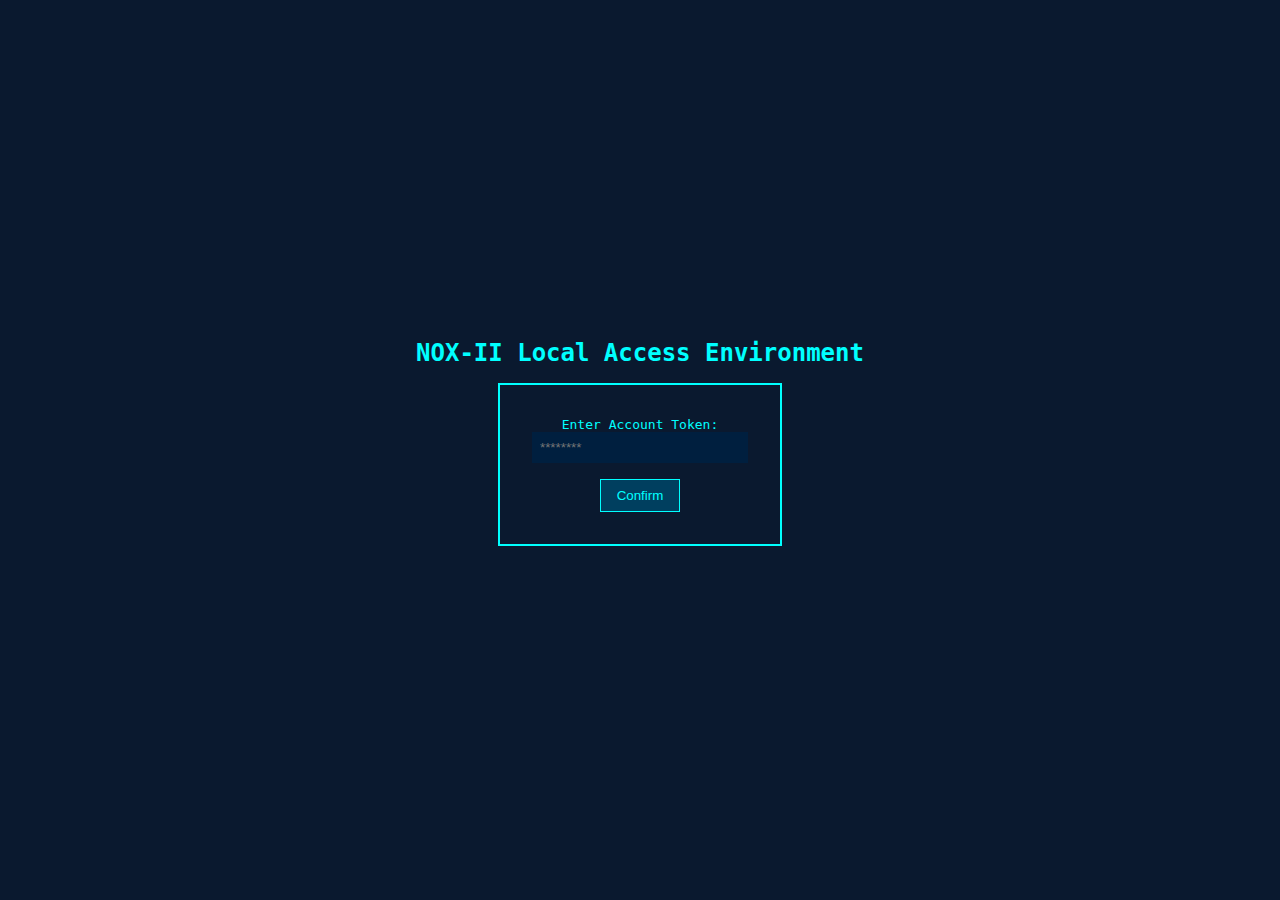
<file: index.html>
<!DOCTYPE html>
<html lang="en">
<head>
  <meta charset="UTF-8">
  <meta name="viewport" content="width=device-width, initial-scale=1.0">
  <title>NOX-II Login</title>
  <style>
    body {
      background-color: #0a192f;
      color: #00ffff;
      font-family: monospace;
      display: flex;
      flex-direction: column;
      align-items: center;
      justify-content: center;
      height: 100vh;
      margin: 0;
    }

    h1 {
      font-size: 1.5rem;
      margin-bottom: 1rem;
    }

    .login-box {
      display: flex;
      flex-direction: column;
      align-items: center;
      border: 2px solid #00ffff;
      padding: 2rem;
    }

    input[type="password"] {
      background: #001f3f;
      color: #00ffff;
      border: none;
      padding: 0.5rem;
      margin-bottom: 1rem;
      width: 200px;
    }

    button {
      background: #003f5f;
      color: #00ffff;
      border: 1px solid #00ffff;
      padding: 0.5rem 1rem;
      cursor: pointer;
    }

    .output {
      white-space: pre-wrap;
      margin-top: 2rem;
    }
  </style>
</head>
<body>
  <h1>NOX-II Local Access Environment</h1>

  <div class="login-box">
    <label for="password">Enter Account Token:</label>
    <input type="password" id="password" placeholder="********">
    <button onclick="login()">Confirm</button>
  </div>

  <div class="output" id="output"></div>

  <script>
    function login() {
      const output = document.getElementById('output');
      output.textContent = `> ACCESS DENIED\n\n> HARDWARE KEY: NOT DETECTED\n\n> ACCESS LEVEL: RESTRICTED - READ-ONLY MODE\n\n> Note: Account token required for system authentication.\n> Token must be physically present and valid.\n> Contact with internal nodes prohibited until verification.\n\n> Opening archive in safe mode...`;
    }
  </script>
</body>
</html>
</file>
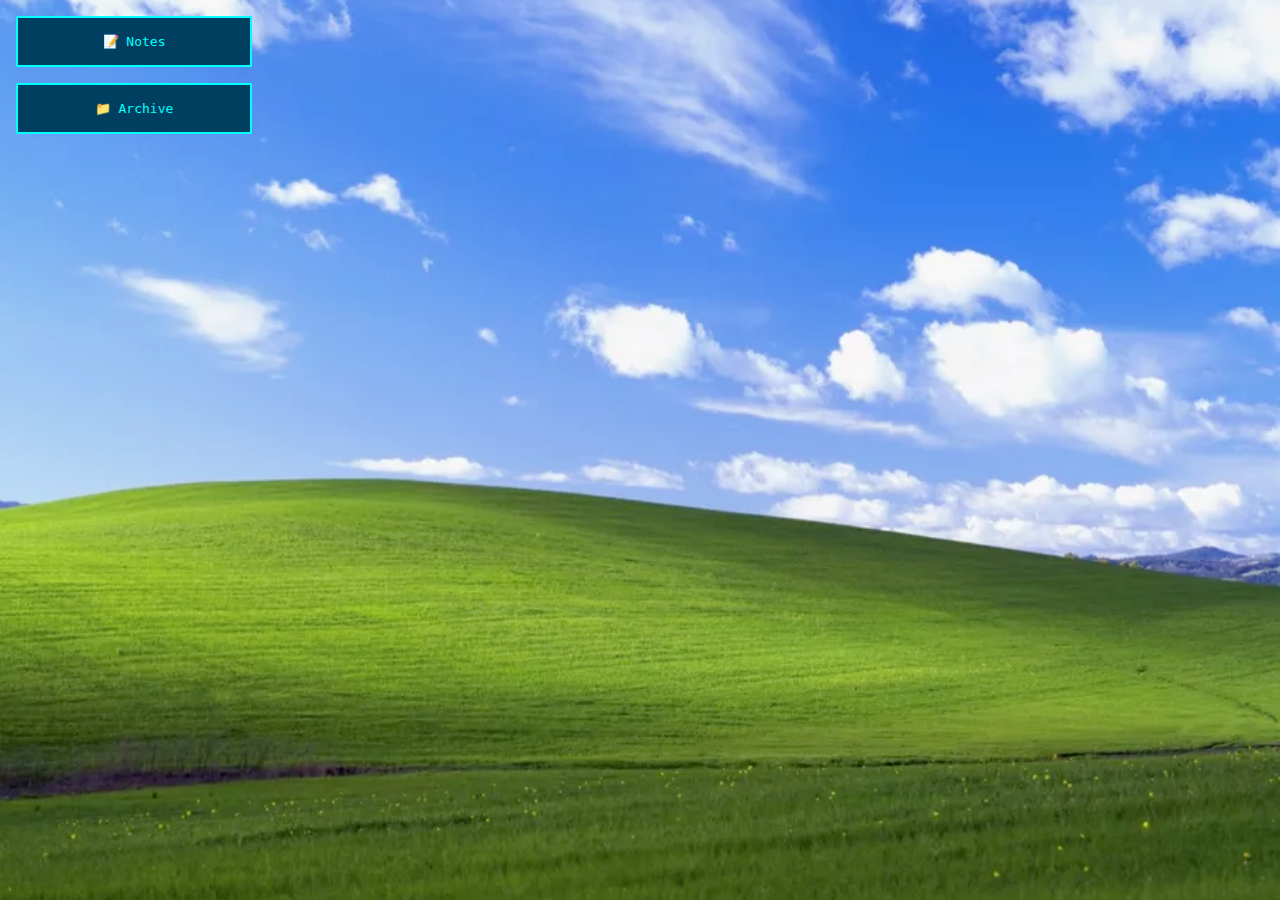
<file: desktop.html>
<!DOCTYPE html>
<html lang="en">
<head>
  <meta charset="UTF-8">
  <meta name="viewport" content="width=device-width, initial-scale=1.0">
  <title>NOX-II Desktop</title>
  <style>
    body {
      margin: 0;
      background: url('images/bg.png') no-repeat center center fixed; /* 🟦 Uses bg file as wallpaper */
      background-size: cover;
      font-family: monospace;
      color: #ffffff;
      overflow: hidden;
    }

    .desktop {
      display: flex;
      flex-direction: column;
      gap: 1rem;
      padding: 1rem;
    }

    .app {
      background-color: #003f5f;
      color: #00ffff;
      padding: 1rem;
      width: 200px;
      text-align: center;
      border: 2px solid #00ffff;
      cursor: pointer;
    }

    .window {
      position: absolute;
      top: 200px;
      left: 200px;
      background: white;
      color: black;
      border: 2px solid black;
      width: 400px;
      height: 300px;
      display: none;
      flex-direction: column;
    }

    .window-header {
      background: #222;
      color: white;
      padding: 0.5rem;
      font-weight: bold;
      display: flex;
      justify-content: space-between;
      align-items: center;
    }

    .close-btn {
      cursor: pointer;
      color: red;
      padding: 0 0.5rem;
    }

    .window-content {
      padding: 1rem;
      flex-grow: 1;
    }

    textarea {
      width: 100%;
      height: 100%;
      border: none;
      resize: none;
      font-family: monospace;
      font-size: 1rem;
    }
  </style>
</head>
<body>
  <div class="desktop">
    <div class="app" onclick="openNotes()">📝 Notes</div>
    <div class="app" onclick="openArchive()">📁 Archive</div>
  </div>

  <!-- Notes App Window -->
  <div class="window" id="notesWindow">
    <div class="window-header">
      Notes
      <span class="close-btn" onclick="closeNotes()">✖</span>
    </div>
    <div class="window-content">
      <textarea id="noteText">// Bought this on a garage sale, the guy had no idea what it was. 10$ was a steal so I bought it.
        - D.</textarea>
    </div>
  </div>

  <script>
    function openNotes() {
      document.getElementById('notesWindow').style.display = 'flex';
    }

    function closeNotes() {
      document.getElementById('notesWindow').style.display = 'none';
    }

    function openArchive() {
      window.location.href = "index-old.html"; // Replace if needed
    }
  </script>
</body>
</html>

</body>
</html>
</file>
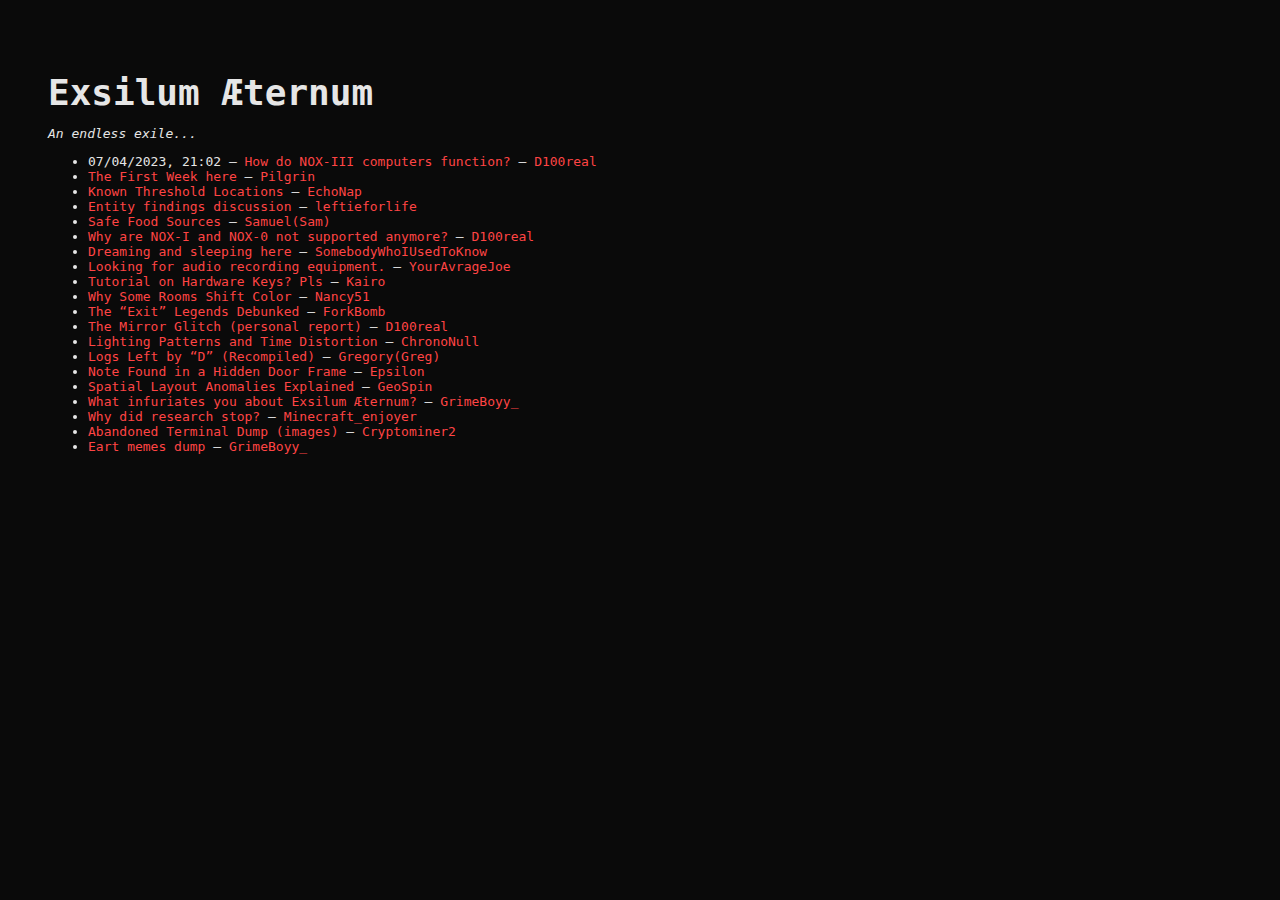
<file: index-old.html>
<!DOCTYPE html>
<html>
  <head>
    <meta charset="UTF-8" />
    <title>Exsilum Æternum</title>
    <link rel="stylesheet" href="style.css" />
  </head>
  <body>
    <h1>Exsilum Æternum</h1>
    <p><i>An endless exile...</i></p>

    <ul>
      <li>07/04/2023, 21:02 — <a href="posts/nox3-function.html">How do NOX-III computers function?</a> — <a href="users/D100real.html">D100real</a></li>
      <li><a href="posts/the-first-week-here.html">The First Week here</a> — <a href="users/Pilgrin.html">Pilgrin</a></li>
      <li><a href="posts/thresholds.html">Known Threshold Locations</a> — <a href="users/EchoNap.html">EchoNap</a></li>
      <li><a href="posts/entity-findings-discussion.html">Entity findings discussion</a> — <a href="users/leftieforlife.html">leftieforlife</a></li>
      <li><a href="posts/safe-food-sources.html">Safe Food Sources</a> — <a href="admins/Samuel(Sam).html">Samuel(Sam)</a></li>
      <li><a href="posts/NOX-I-NOX-0-unsupported.html">Why are NOX-I and NOX-0 not supported anymore?</a> — <a href="users/D100real.html">D100real</a></li>
      <li><a href="posts/dreaming-and-sleeping.html">Dreaming and sleeping here</a> — <a href="users/SomebodyWhoIUsedToKnow.txt.html">SomebodyWhoIUsedToKnow</a></li>
      <li><a href="posts/audio-recording-equipment.html">Looking for audio recording equipment.</a> — <a href="users/YourAvrageJoe.html">YourAvrageJoe</a></li>
      <li><a href="posts/hardware-keys-tutorial.html">Tutorial on Hardware Keys? Pls</a> — <a href="users/Kairo.html">Kairo</a></li>
      <li><a href="posts/color-rooms.html">Why Some Rooms Shift Color</a> — <a href="users/Nancy51.html">Nancy51</a></li>
      <li><a href="posts/exit-legends.html">The “Exit” Legends Debunked</a> — <a href="users/ForkBomb.html">ForkBomb</a></li>
      <li><a href="posts/mirror-glitch.html">The Mirror Glitch (personal report)</a> — <a href="users/D100real.html">D100real</a></li>
      <li><a href="posts/lighting-patterns.html">Lighting Patterns and Time Distortion</a> — <a href="users/ChronoNull.html">ChronoNull</a></li>
      <li><a href="posts/user-d-logs.html">Logs Left by “D” (Recompiled)</a> — <a href="admins/Gregory(Greg).html">Gregory(Greg)</a></li>
      <li><a href="posts/note-hiddendoor.html">Note Found in a Hidden Door Frame</a> — <a href="users/Epsilon.html">Epsilon</a></li>
      <li><a href="posts/layout-anomalies.html">Spatial Layout Anomalies Explained</a> — <a href="users/GeoSpin.html">GeoSpin</a></li>
      <li><a href="posts/what-infuriates-you.html">What infuriates you about Exsilum Æternum?</a> — <a href="users/GrimeBoyy_.html">GrimeBoyy_</a></li>
      <li><a href="posts/research-stop.html">Why did research stop?</a> — <a href="users/Minecraft_enjoyer.html">Minecraft_enjoyer</a></li>
      <li><a href="posts/abandoned-terminal.html">Abandoned Terminal Dump (images)</a> — <a href="users/Cryptominer2.html">Cryptominer2</a></li>
      <li><a href="posts/eart-memes-dump.html">Eart memes dump</a> — <a href="users/GrimeBoyy_.html">GrimeBoyy_</a></li>
    </ul>
  </body>
</html>
</file>
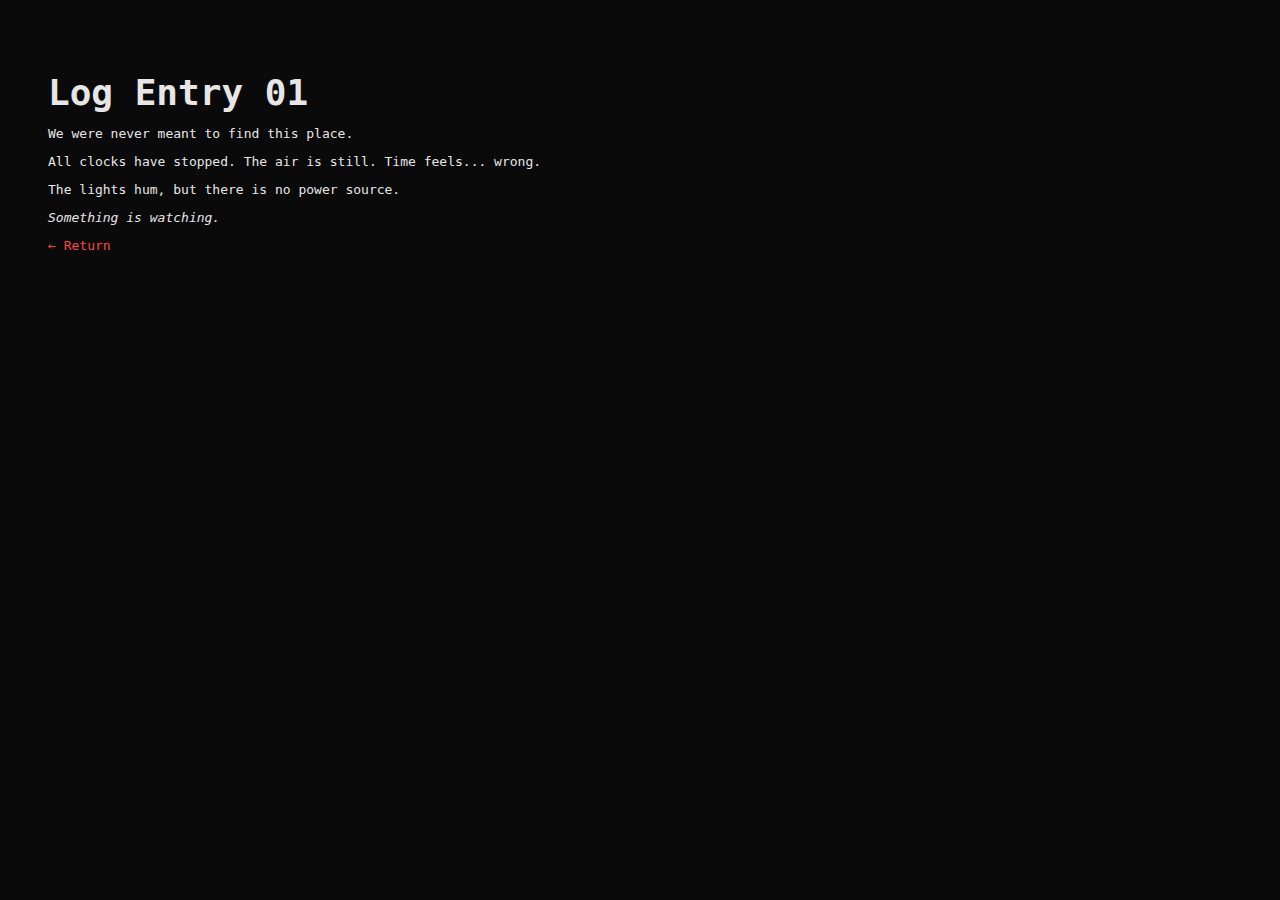
<file: entries/entry-01.html>
<!DOCTYPE html>
<html>
  <head>
    <meta charset="UTF-8" />
    <title>Entry 01 - Exsilum Æternum</title>
    <link rel="stylesheet" href="../style.css" />
  </head>
  <body>
    <h1>Log Entry 01</h1>
    <p>We were never meant to find this place.</p>
    <p>All clocks have stopped. The air is still. Time feels... wrong.</p>
    <p>The lights hum, but there is no power source.</p>
    <p><i>Something is watching.</i></p>

    <p><a href="../index.html">← Return</a></p>
  </body>
</html>
</file>
<file: style.css>
body {
  background-color: #0a0a0a;
  color: #e6e6e6;
  font-family: monospace;
  padding: 40px;
}

a {
  color: #ff4444;
  text-decoration: none;
}

a:hover {
  text-shadow: 0 0 5px red;
}

h1 {
  font-size: 36px;
  margin-bottom: 10px;
}
</file>
